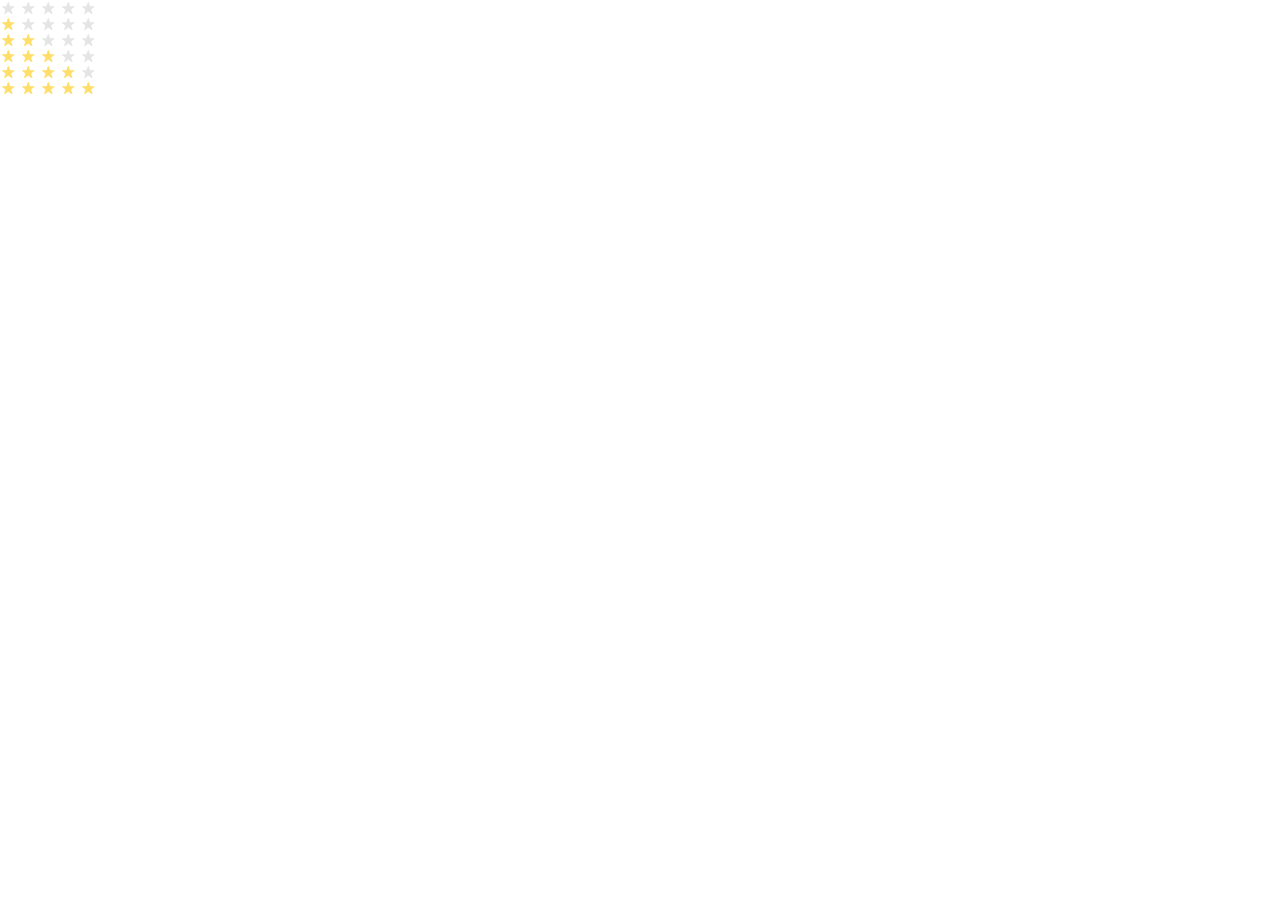
<file: index.html>
<!doctype html><html lang="en"><head><meta charset="utf-8"><meta name="viewport" content="width=device-width, user-scalable=no, initial-scale=1.0, maximum-scale=1.0, minimum-scale=1.0"><meta http-equiv="X-UA-Compatible" content="ie=edge"><title>Stars</title><link rel="stylesheet" href="index.db8ab70b.css"><link rel="stylesheet" href="index.cea08d4f.css"></head><body> <div class="stars stars--0"> <span class="stars__star"></span> <span class="stars__star"></span> <span class="stars__star"></span> <span class="stars__star"></span> <span class="stars__star"></span> </div> <div class="stars stars--1"> <span class="stars__star"></span> <span class="stars__star"></span> <span class="stars__star"></span> <span class="stars__star"></span> <span class="stars__star"></span> </div> <div class="stars stars--2"> <span class="stars__star"></span> <span class="stars__star"></span> <span class="stars__star"></span> <span class="stars__star"></span> <span class="stars__star"></span> </div> <div class="stars stars--3"> <span class="stars__star"></span> <span class="stars__star"></span> <span class="stars__star"></span> <span class="stars__star"></span> <span class="stars__star"></span> </div> <div class="stars stars--4"> <span class="stars__star"></span> <span class="stars__star"></span> <span class="stars__star"></span> <span class="stars__star"></span> <span class="stars__star"></span> </div> <div class="stars stars--5"> <span class="stars__star"></span> <span class="stars__star"></span> <span class="stars__star"></span> <span class="stars__star"></span> <span class="stars__star"></span> </div> </body></html>
</file>
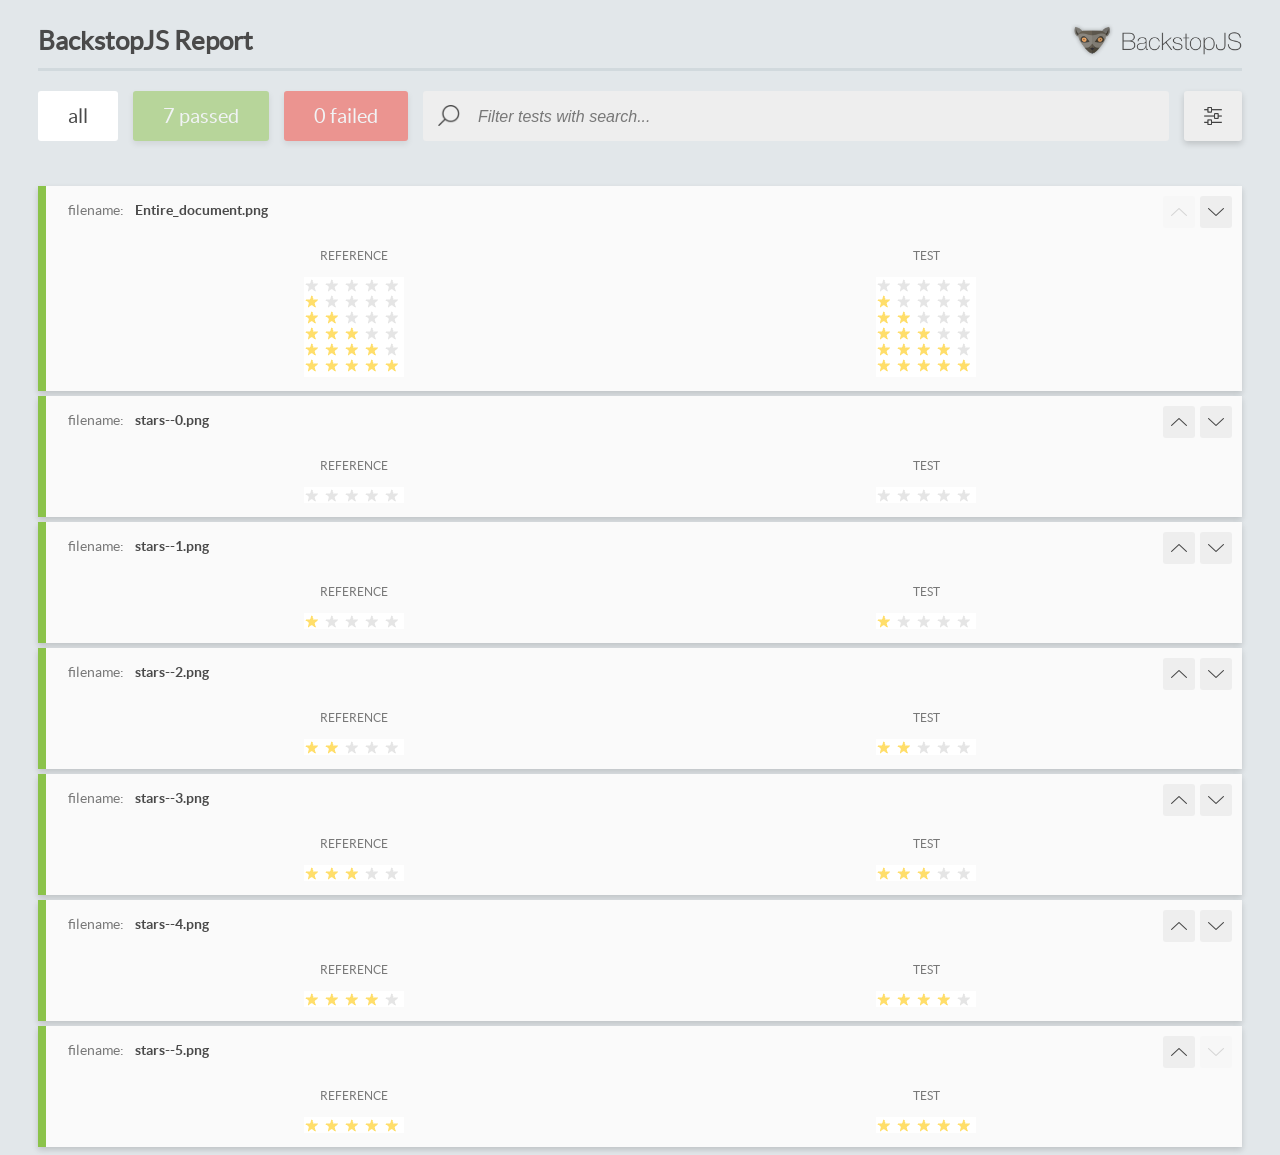
<file: report/html_report/index.html>
<!DOCTYPE html>
<html>
  <head>
    <meta charset="utf-8">
    <!-- Disable Cache -->
    <meta http-equiv="Cache-Control" content="no-cache, no-store, must-revalidate">
    <meta http-equiv="Pragma" content="no-cache">
    <meta http-equiv="Expires" content="0">

    <title>BackstopJS Report</title>

    <style>
      @font-face {
          font-family: 'latoregular';
          src: url('./assets/fonts/lato-regular-webfont.woff2') format('woff2'),
              url('./assets/fonts/lato-regular-webfont.woff') format('woff');
          font-weight: 400;
          font-style: normal;
      }
      @font-face {
          font-family: 'latobold';
          src: url('./assets/fonts/lato-bold-webfont.woff2') format('woff2'),
              url('./assets/fonts/lato-bold-webfont.woff') format('woff');
          font-weight: 700;
          font-style: normal;
      }

      .ReactModal__Body--open {
          overflow: hidden;
      }
      .ReactModal__Body--open .header {
        display: none;
      }

    </style>
  </head>
  <body style="background-color: #E2E7EA">
    <div id="root">

    </div>
    <script>
      function report (report) { // eslint-disable-line no-unused-vars
        window.tests = report;
      }
    </script>
    <script src="config.js"></script>
    <script src="index_bundle.js"></script>
  </body>
</html>
</file>
<file: index.db8ab70b.css>
body{margin:0}
/*# sourceMappingURL=index.db8ab70b.css.map */
</file>
<file: index.cea08d4f.css>
.stars{display:flex}.stars__star{background-image:url(star.822d561e.svg);background-position:50%;background-repeat:no-repeat;width:16px;height:16px;margin-right:4px}.stars__star:last-child{margin-right:0}.stars--1 .stars__star:nth-child(-n+1),.stars--2 .stars__star:nth-child(-n+2),.stars--3 .stars__star:nth-child(-n+3),.stars--4 .stars__star:nth-child(-n+4),.stars--5 .stars__star:nth-child(-n+5){background-image:url(star-active.edda4c43.svg)}
/*# sourceMappingURL=index.cea08d4f.css.map */
</file>
